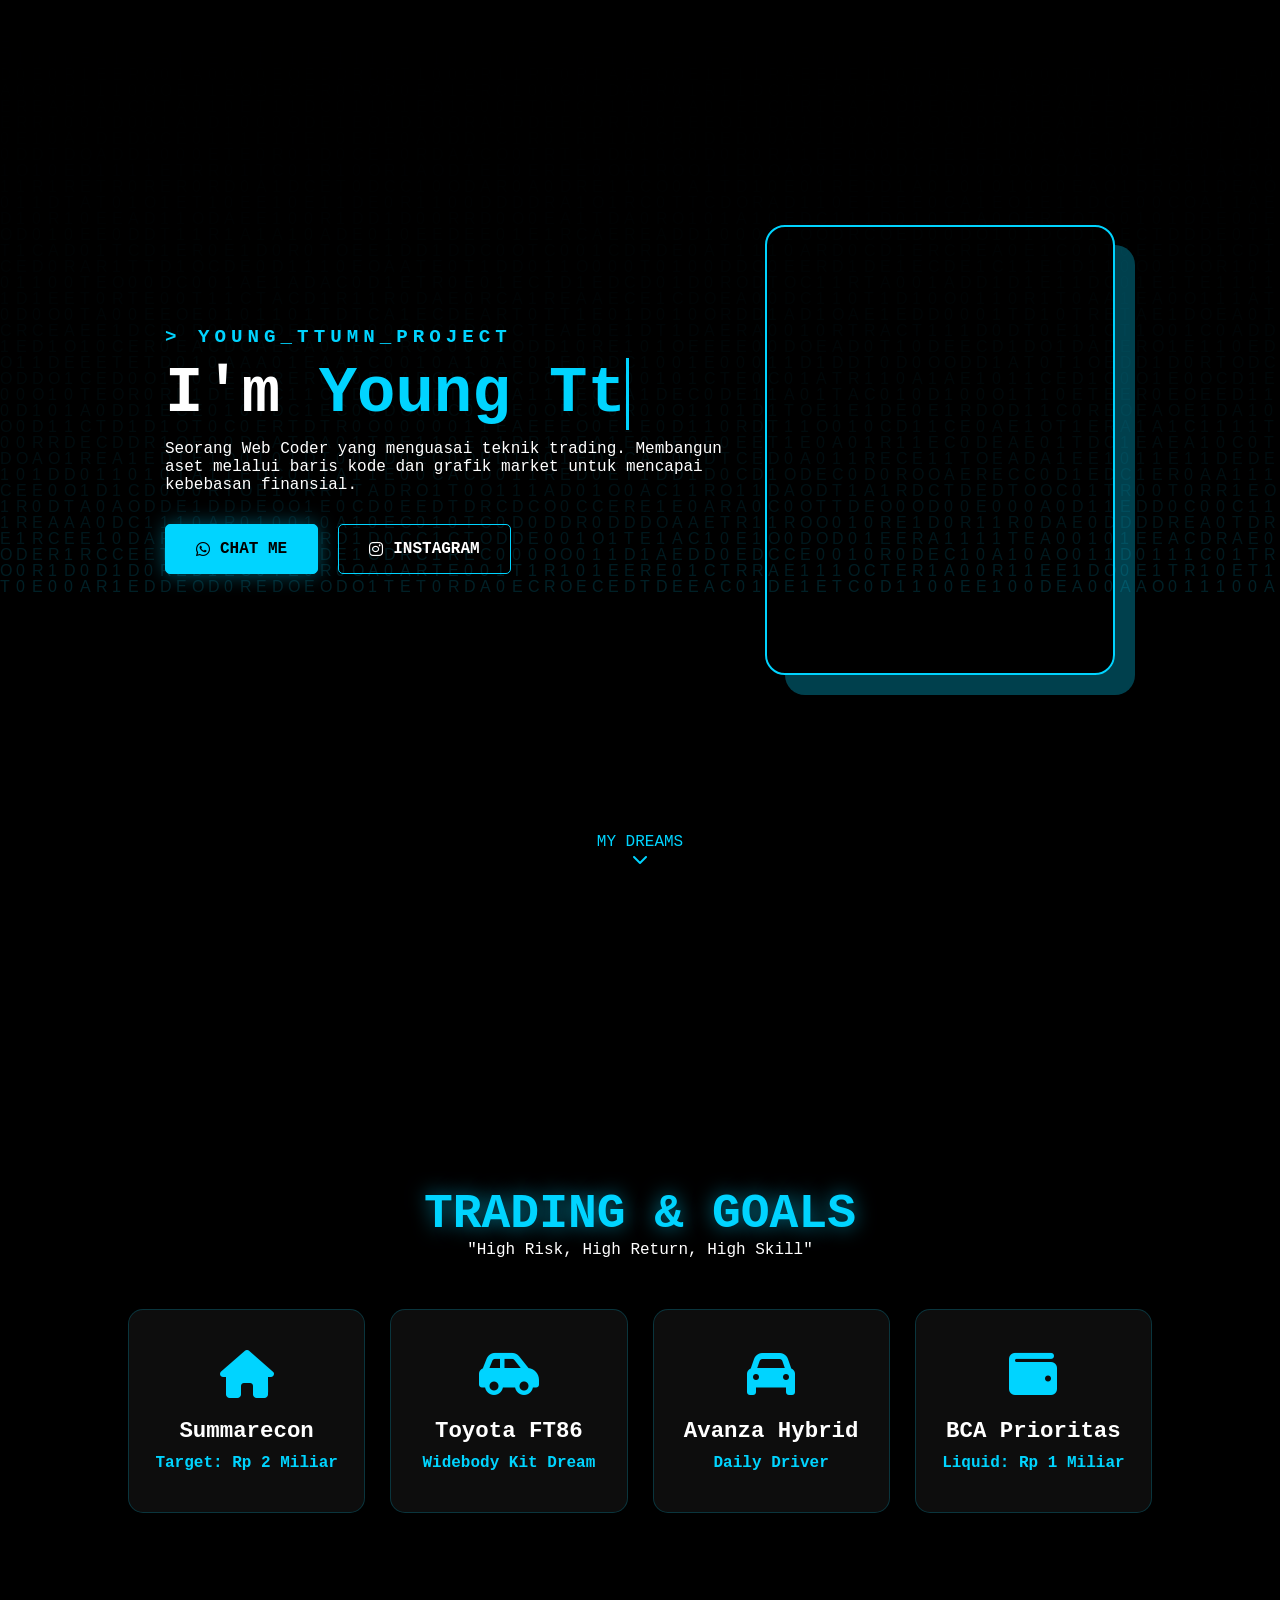
<file: index.html>
<!DOCTYPE html>
<html lang="id">
<head>
    <meta charset="UTF-8">
    <meta name="viewport" content="width=device-width, initial-scale=1.0">
    <title>Young Ttumn | Coder & Trader</title>
    <link rel="stylesheet" href="https://cdnjs.cloudflare.com/ajax/libs/font-awesome/6.4.2/css/all.min.css">
    <style>
        * {
            margin: 0;
            padding: 0;
            box-sizing: border-box;
            font-family: 'Consolas', 'Courier New', monospace;
            scroll-behavior: smooth;
        }

        body {
            background-color: #000;
            color: #fff;
            overflow-x: hidden;
        }

        #matrix {
            position: fixed;
            top: 0;
            left: 0;
            z-index: -1;
            opacity: 0.15;
        }

        section {
            min-height: 100vh;
            width: 100%;
            display: flex;
            justify-content: center;
            align-items: center;
            padding: 80px 10%;
            position: relative;
        }

        /* --- SLIDE 1: CODING --- */
        .content { z-index: 1; max-width: 600px; }
        .content h2 { color: #00d4ff; letter-spacing: 5px; font-size: 1.2rem; }
        .content h1 { font-size: 4rem; margin: 10px 0; }
        #typing-text { color: #00d4ff; border-right: 3px solid #00d4ff; }
        
        .btn-group { display: flex; gap: 20px; margin-top: 30px; }
        .btn {
            padding: 15px 30px;
            text-decoration: none;
            color: #fff;
            font-weight: bold;
            border-radius: 5px;
            transition: 0.3s;
            display: flex;
            align-items: center;
            gap: 10px;
            border: 1px solid #00d4ff;
        }
        .btn-wa { background: #00d4ff; color: #000; box-shadow: 0 0 20px rgba(0,212,255,0.4); }
        .btn-wa:hover { transform: scale(1.05); box-shadow: 0 0 30px #00d4ff; }

        .img-box {
            width: 350px;
            height: 450px;
            background: url('https://images6.alphacoders.com/133/1335270.png');
            background-size: cover;
            background-position: center;
            border: 2px solid #00d4ff;
            border-radius: 20px;
            box-shadow: 20px 20px 0px rgba(0, 212, 255, 0.3);
        }

        /* --- SLIDE 2: TRADING & DREAMS --- */
        #trading-slide {
            flex-direction: column;
            text-align: center;
        }

        .trading-header h1 {
            font-size: 3rem;
            color: #00d4ff;
            text-shadow: 0 0 20px rgba(0, 212, 255, 0.6);
        }

        .dream-container {
            display: grid;
            grid-template-columns: repeat(auto-fit, minmax(220px, 1fr));
            gap: 25px;
            width: 100%;
            margin-top: 50px;
        }

        .dream-card {
            background: rgba(255, 255, 255, 0.05);
            padding: 40px 20px;
            border-radius: 15px;
            border: 1px solid rgba(0, 212, 255, 0.2);
            transition: all 0.4s ease;
            backdrop-filter: blur(10px);
            text-decoration: none; /* Hilangin garis bawah link */
            color: white;
            display: block;
        }

        .dream-card:hover {
            border-color: #00d4ff;
            transform: translateY(-15px) scale(1.05);
            background: rgba(0, 212, 255, 0.15);
            box-shadow: 0 10px 30px rgba(0, 212, 255, 0.3);
        }

        .dream-card i {
            font-size: 3rem;
            color: #00d4ff;
            margin-bottom: 20px;
        }

        .dream-card h3 { margin-bottom: 10px; font-size: 1.4rem; color: #fff; }
        .dream-card p { color: #00d4ff; font-weight: bold; }

        .scroll-down {
            position: absolute;
            bottom: 30px;
            color: #00d4ff;
            text-decoration: none;
            text-align: center;
            animation: bounce 2s infinite;
        }

        @keyframes bounce {
            0%, 20%, 50%, 80%, 100% {transform: translateY(0);}
            40% {transform: translateY(-10px);}
            60% {transform: translateY(-5px);}
        }

        @media (max-width: 900px) {
            section { flex-direction: column; text-align: center; height: auto; }
            .img-box { width: 280px; height: 350px; margin-top: 40px; }
            .content h1 { font-size: 2.5rem; }
        }
    </style>
</head>
<body>

    <canvas id="matrix"></canvas>

    <section id="home">
        <div class="content">
            <h2>> YOUNG_TTUMN_PROJECT</h2>
            <h1>I'm <span id="typing-text"></span></h1>
            <p>Seorang Web Coder yang menguasai teknik trading. Membangun aset melalui baris kode dan grafik market untuk mencapai kebebasan finansial.</p>
            <div class="btn-group">
                <a href="https://wa.me/6281585956820" class="btn btn-wa" target="_blank"><i class="fab fa-whatsapp"></i> CHAT ME</a>
                <a href="https://www.instagram.com/young.ttumn?igsh=YmRndGZqd3JwODE1" class="btn btn-ig" target="_blank"><i class="fab fa-instagram"></i> INSTAGRAM</a>
            </div>
        </div>
        <div class="profile-wrapper">
            <div class="img-box"></div>
        </div>
        <a href="#trading-slide" class="scroll-down">
            <p>MY DREAMS</p>
            <i class="fas fa-chevron-down"></i>
        </a>
    </section>

    <section id="trading-slide">
        <div class="trading-header">
            <h1>TRADING & GOALS</h1>
            <p>"High Risk, High Return, High Skill"</p>
        </div>

        <div class="dream-container">
            <a href="https://media.dekoruma.com/dekohouse/property/real-estate/SMRC-GNVA/perumahan-genova-at-summarecon-bandung-general-fasad-2.jpeg?dpr=1&fit=bounds&optimize=medium&quality=60&width=1000" target="_blank" class="dream-card">
                <i class="fas fa-home"></i>
                <h3>Summarecon</h3>
                <p>Target: Rp 2 Miliar</p>
            </a>

            <a href="https://robotcraftsman.com/products/robot-craftsman-carbon-fiber-widebody-kit-for-toyota-86-subaru-brz?srsltid=AfmBOopnUpOFUPqWMou4H79-cuSHn-N53N3SMxLRDm-VDseb6OjofYcm" target="_blank" class="dream-card">
                <i class="fas fa-car-side"></i>
                <h3>Toyota FT86</h3>
                <p>Widebody Kit Dream</p>
            </a>

            <a href="https://otomotif.kompas.com/read/2024/02/25/164100215/toyota-avanza-hybrid-tinggal-tunggu-waktu" target="_blank" class="dream-card">
                <i class="fas fa-car"></i>
                <h3>Avanza Hybrid</h3>
                <p>Daily Driver</p>
            </a>

            <a href="https://universalbpr.co.id/blog/bca-prioritas/" target="_blank" class="dream-card">
                <i class="fas fa-wallet"></i>
                <h3>BCA Prioritas</h3>
                <p>Liquid: Rp 1 Miliar</p>
            </a>
        </div>
    </section>

    <script>
        // MATRIX EFFECT
        const canvas = document.getElementById('matrix');
        const ctx = canvas.getContext('2d');
        canvas.width = window.innerWidth;
        canvas.height = window.innerHeight;
        const letters = "0101TRADECODE01";
        const fontSize = 16;
        const columns = canvas.width / fontSize;
        const drops = [];
        for (let x = 0; x < columns; x++) drops[x] = 1;
        function drawMatrix() {
            ctx.fillStyle = "rgba(0, 0, 0, 0.1)";
            ctx.fillRect(0, 0, canvas.width, canvas.height);
            ctx.fillStyle = "#00d4ff";
            ctx.font = fontSize + "px arial";
            for (let i = 0; i < drops.length; i++) {
                const text = letters.charAt(Math.floor(Math.random() * letters.length));
                ctx.fillText(text, i * fontSize, drops[i] * fontSize);
                if (drops[i] * fontSize > canvas.height && Math.random() > 0.975) drops[i] = 0;
                drops[i]++;
            }
        }
        setInterval(drawMatrix, 35);

        // TYPING EFFECT
        const textElement = document.getElementById('typing-text');
        const phrases = ['Young Ttumn', 'a Trader', 'Future Success'];
        let i = 0, j = 0, isDeleting = false;
        function loop() {
            if (i < phrases.length) {
                if (!isDeleting && j <= phrases[i].length) {
                    textElement.innerHTML = phrases[i].substring(0, j); j++;
                } else if (isDeleting && j >= 0) {
                    textElement.innerHTML = phrases[i].substring(0, j); j--;
                }
                if (j == phrases[i].length) isDeleting = true;
                if (isDeleting && j == 0) { isDeleting = false; i++; if (i == phrases.length) i = 0; }
            }
            setTimeout(loop, isDeleting ? 50 : 150);
        }
        loop();
    </script>
</body>
</html>
</file>
